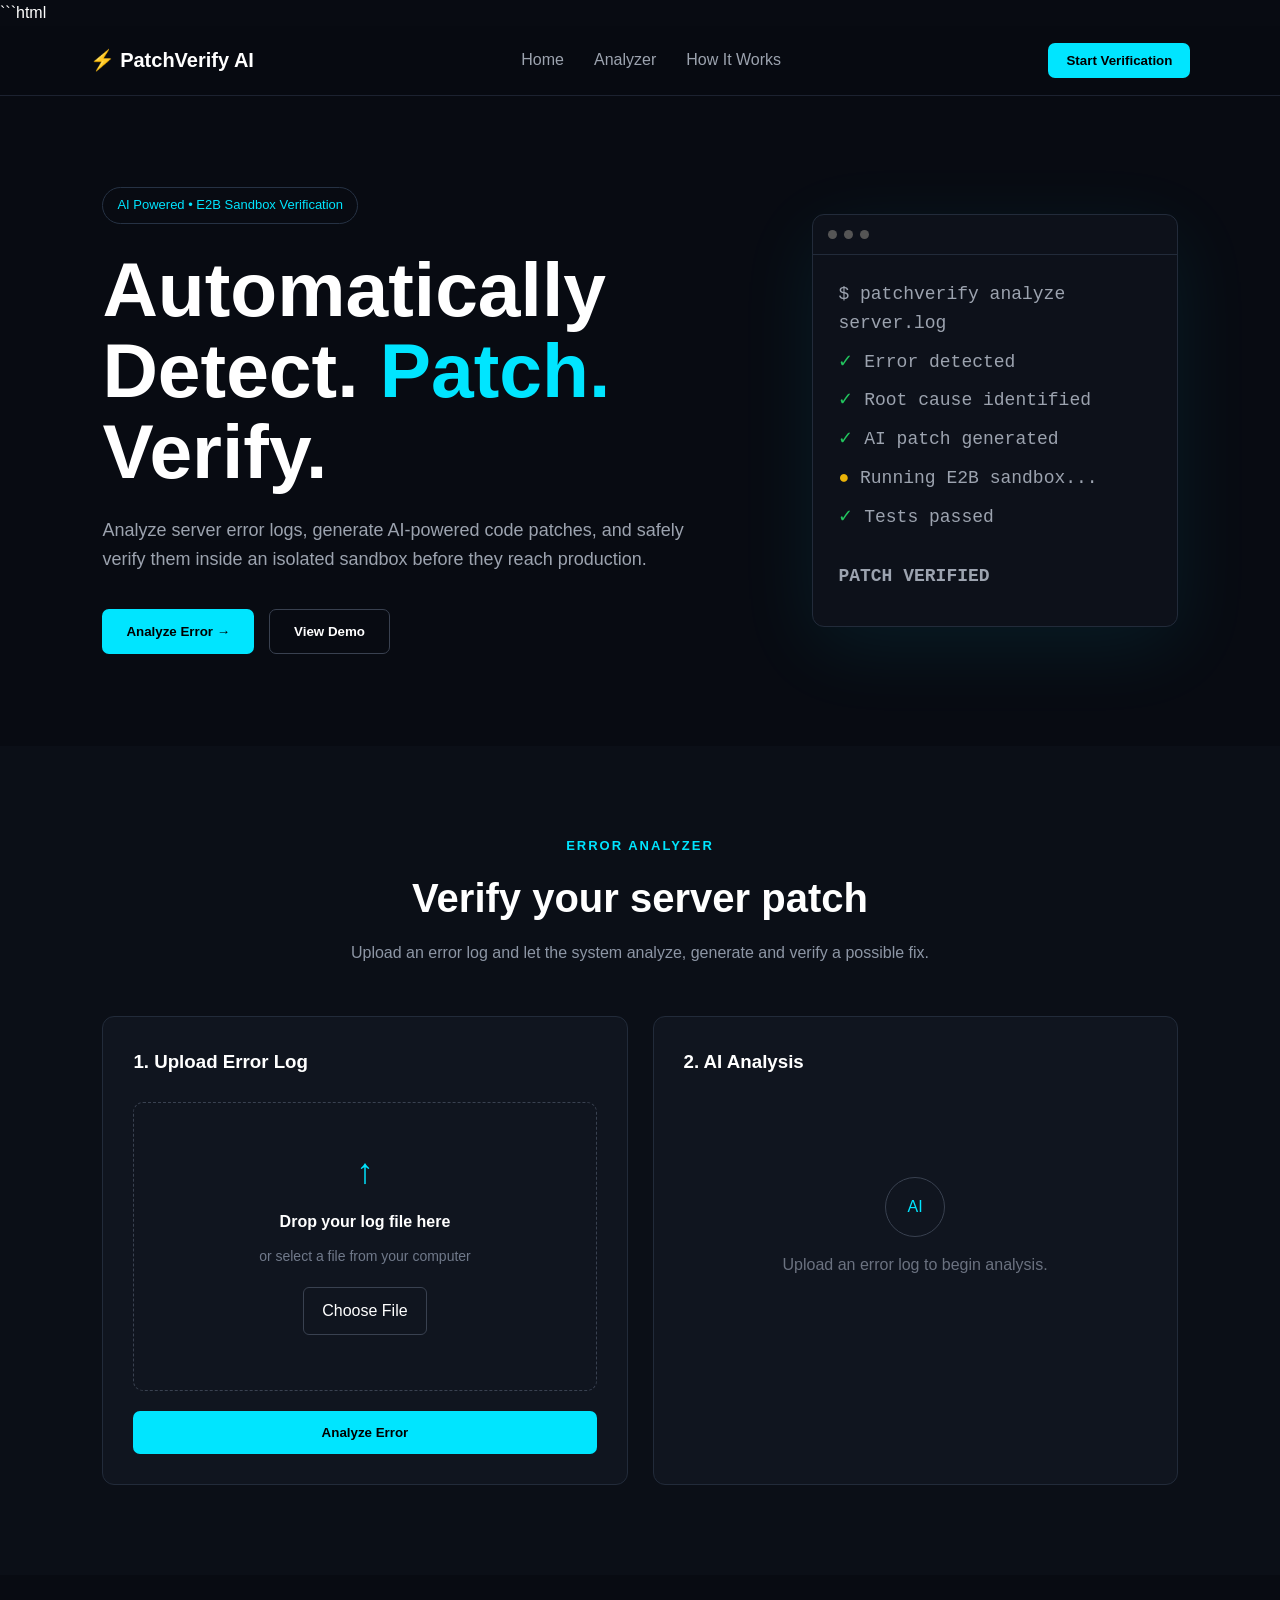
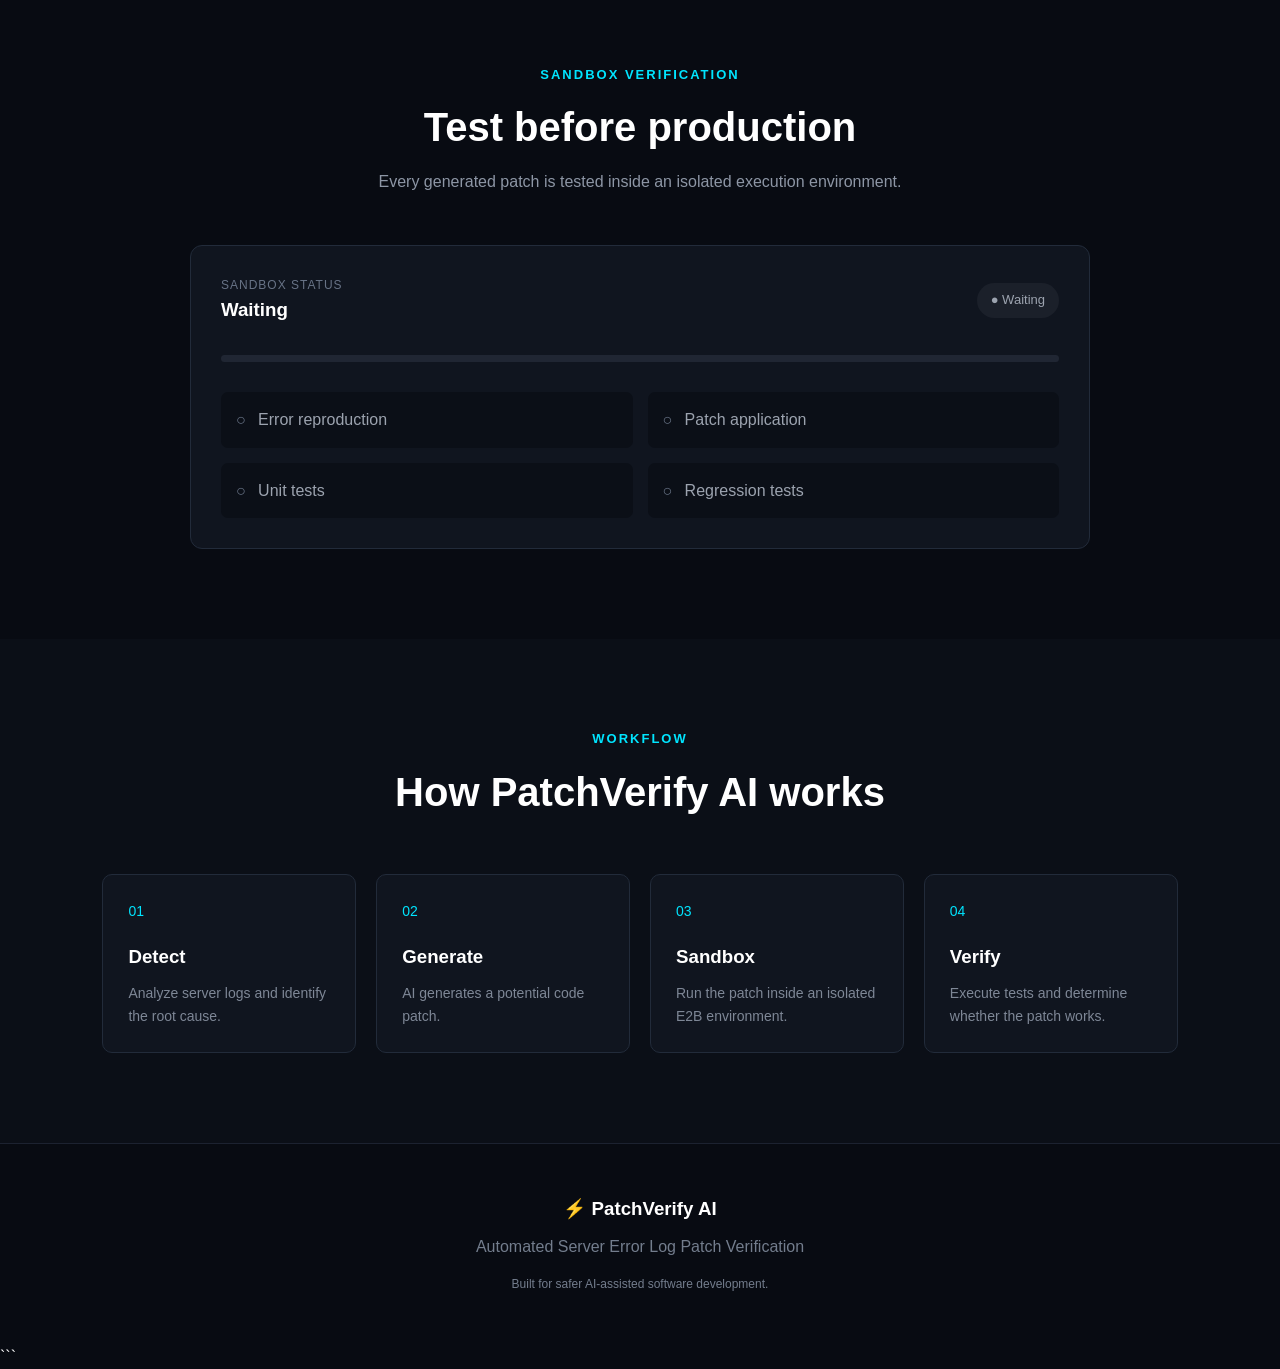
<file: index.html>
```html
<!DOCTYPE html>
<html lang="en">
<head>
    <meta charset="UTF-8">
    <meta name="viewport" content="width=device-width, initial-scale=1.0">

    <title>PatchVerify AI</title>

    <link rel="stylesheet" href="style.css">
</head>

<body>

    <!-- Navigation -->
    <nav class="navbar">

        <div class="logo">
            <span>⚡</span> PatchVerify AI
        </div>

        <div class="nav-links">
            <a href="#home">Home</a>
            <a href="#analyzer">Analyzer</a>
            <a href="#how">How It Works</a>
        </div>

        <button class="nav-button" onclick="scrollToAnalyzer()">
            Start Verification
        </button>

    </nav>


    <!-- Hero -->
    <section id="home" class="hero">

        <div class="hero-content">

            <div class="badge">
                AI Powered • E2B Sandbox Verification
            </div>

            <h1>
                Automatically Detect.
                <span>Patch.</span>
                Verify.
            </h1>

            <p>
                Analyze server error logs, generate AI-powered code patches,
                and safely verify them inside an isolated sandbox before
                they reach production.
            </p>

            <div class="hero-buttons">

                <button onclick="scrollToAnalyzer()" class="primary-button">
                    Analyze Error →
                </button>

                <button onclick="showDemo()" class="secondary-button">
                    View Demo
                </button>

            </div>

        </div>

        <div class="hero-card">

            <div class="terminal-header">
                <span></span>
                <span></span>
                <span></span>
            </div>

            <div class="terminal">

                <p class="terminal-gray">$ patchverify analyze server.log</p>

                <p>
                    <span class="green">✓</span>
                    Error detected
                </p>

                <p>
                    <span class="green">✓</span>
                    Root cause identified
                </p>

                <p>
                    <span class="green">✓</span>
                    AI patch generated
                </p>

                <p>
                    <span class="yellow">●</span>
                    Running E2B sandbox...
                </p>

                <p>
                    <span class="green">✓</span>
                    Tests passed
                </p>

                <br>

                <p class="success">
                    PATCH VERIFIED
                </p>

            </div>

        </div>

    </section>


    <!-- Analyzer -->
    <section id="analyzer" class="analyzer">

        <div class="section-title">

            <p class="small-title">ERROR ANALYZER</p>

            <h2>
                Verify your server patch
            </h2>

            <p>
                Upload an error log and let the system analyze,
                generate and verify a possible fix.
            </p>

        </div>


        <div class="analyzer-container">

            <!-- Upload -->
            <div class="upload-card">

                <h3>1. Upload Error Log</h3>

                <div id="dropZone" class="drop-zone">

                    <div class="upload-icon">
                        ↑
                    </div>

                    <h4>Drop your log file here</h4>

                    <p>or select a file from your computer</p>

                    <input
                        type="file"
                        id="fileInput"
                        accept=".txt,.log"
                    >

                    <label for="fileInput" class="file-button">
                        Choose File
                    </label>

                    <p id="fileName"></p>

                </div>

                <button
                    class="analyze-button"
                    onclick="analyzeError()">

                    Analyze Error

                </button>

            </div>


            <!-- Analysis -->
            <div class="analysis-card">

                <h3>2. AI Analysis</h3>

                <div id="analysisResult" class="empty-result">

                    <div class="empty-icon">
                        AI
                    </div>

                    <p>
                        Upload an error log to begin analysis.
                    </p>

                </div>

            </div>

        </div>

    </section>


    <!-- Verification -->
    <section class="verification">

        <div class="section-title">

            <p class="small-title">SANDBOX VERIFICATION</p>

            <h2>
                Test before production
            </h2>

            <p>
                Every generated patch is tested inside an isolated
                execution environment.
            </p>

        </div>


        <div class="verification-box">

            <div class="status-row">

                <div>
                    <p class="label">SANDBOX STATUS</p>

                    <h3 id="sandboxStatus">
                        Waiting
                    </h3>
                </div>

                <div id="statusBadge" class="status waiting">
                    ● Waiting
                </div>

            </div>


            <div class="progress-container">

                <div id="progressBar" class="progress-bar"></div>

            </div>


            <div class="tests">

                <div class="test">
                    <span id="test1">○</span>
                    Error reproduction
                </div>

                <div class="test">
                    <span id="test2">○</span>
                    Patch application
                </div>

                <div class="test">
                    <span id="test3">○</span>
                    Unit tests
                </div>

                <div class="test">
                    <span id="test4">○</span>
                    Regression tests
                </div>

            </div>


            <div id="finalResult" class="final-result">

                <div class="result-icon">
                    ✓
                </div>

                <div>

                    <h3>Patch Verified</h3>

                    <p>
                        All verification tests passed successfully.
                    </p>

                </div>

            </div>

        </div>

    </section>


    <!-- How it works -->
    <section id="how" class="how">

        <div class="section-title">

            <p class="small-title">WORKFLOW</p>

            <h2>
                How PatchVerify AI works
            </h2>

        </div>


        <div class="steps">

            <div class="step">

                <div>01</div>

                <h3>Detect</h3>

                <p>
                    Analyze server logs and identify the root cause.
                </p>

            </div>

            <div class="step">

                <div>02</div>

                <h3>Generate</h3>

                <p>
                    AI generates a potential code patch.
                </p>

            </div>

            <div class="step">

                <div>03</div>

                <h3>Sandbox</h3>

                <p>
                    Run the patch inside an isolated E2B environment.
                </p>

            </div>

            <div class="step">

                <div>04</div>

                <h3>Verify</h3>

                <p>
                    Execute tests and determine whether the patch works.
                </p>

            </div>

        </div>

    </section>


    <!-- Footer -->
    <footer>

        <h3>⚡ PatchVerify AI</h3>

        <p>
            Automated Server Error Log Patch Verification
        </p>

        <p class="copyright">
            Built for safer AI-assisted software development.
        </p>

    </footer>


    <script src="script.js"></script>

</body>
</html>
```
</file>
<file: style.css>
* {
    margin: 0;
    padding: 0;
    box-sizing: border-box;
}

html {
    scroll-behavior: smooth;
}

body {
    font-family: Arial, sans-serif;
    background: #080b12;
    color: #ffffff;
    line-height: 1.6;
}


/* NAVBAR */

.navbar {
    height: 70px;
    display: flex;
    align-items: center;
    justify-content: space-between;

    padding: 0 7%;

    border-bottom: 1px solid #1c2230;

    background: rgba(8, 11, 18, 0.95);

    position: sticky;
    top: 0;
    z-index: 100;
}

.logo {
    font-size: 20px;
    font-weight: bold;
}

.logo span {
    color: #00e5ff;
}

.nav-links {
    display: flex;
    gap: 30px;
}

.nav-links a {
    color: #9ca3af;
    text-decoration: none;
}

.nav-links a:hover {
    color: white;
}

.nav-button {
    background: #00e5ff;
    border: none;
    padding: 10px 18px;
    border-radius: 7px;
    cursor: pointer;
    font-weight: bold;
}


/* HERO */

.hero {
    min-height: 650px;

    display: flex;
    align-items: center;
    justify-content: space-between;

    padding: 90px 8%;

    gap: 60px;
}

.hero-content {
    max-width: 650px;
}

.badge {
    display: inline-block;

    padding: 7px 14px;

    border: 1px solid #263244;
    border-radius: 20px;

    color: #00e5ff;

    font-size: 13px;

    margin-bottom: 25px;
}

.hero h1 {
    font-size: clamp(45px, 6vw, 78px);
    line-height: 1.05;
    margin-bottom: 25px;
}

.hero h1 span {
    color: #00e5ff;
}

.hero p {
    color: #9ca3af;
    font-size: 18px;
    max-width: 600px;
}

.hero-buttons {
    display: flex;
    gap: 15px;
    margin-top: 35px;
}

.primary-button,
.secondary-button {
    padding: 14px 24px;
    border-radius: 7px;
    cursor: pointer;
    font-weight: bold;
}

.primary-button {
    background: #00e5ff;
    border: none;
}

.secondary-button {
    background: transparent;
    border: 1px solid #394150;
    color: white;
}


/* TERMINAL */

.hero-card {
    width: 430px;

    background: #0d111a;

    border: 1px solid #222b3a;

    border-radius: 12px;

    overflow: hidden;

    box-shadow: 0 20px 80px rgba(0, 229, 255, 0.08);
}

.terminal-header {
    height: 40px;

    display: flex;
    align-items: center;

    gap: 7px;

    padding: 0 15px;

    border-bottom: 1px solid #222b3a;
}

.terminal-header span {
    width: 9px;
    height: 9px;
    border-radius: 50%;
    background: #555;
}

.terminal {
    padding: 25px;

    font-family: monospace;

    color: #d1d5db;
}

.terminal p {
    margin-bottom: 10px;
}

.terminal-gray {
    color: #687386;
}

.green {
    color: #22c55e;
}

.yellow {
    color: #eab308;
}

.success {
    color: #22c55e;
    font-weight: bold;
}


/* SECTION */

section {
    padding: 90px 8%;
}

.section-title {
    text-align: center;
    max-width: 700px;
    margin: auto;
}

.small-title {
    color: #00e5ff;
    font-size: 13px;
    font-weight: bold;
    letter-spacing: 2px;
}

.section-title h2 {
    font-size: 40px;
    margin: 10px 0;
}

.section-title > p:last-child {
    color: #8d96a5;
}


/* ANALYZER */

.analyzer {
    background: #0b0f17;
}

.analyzer-container {
    max-width: 1100px;

    margin: 50px auto 0;

    display: grid;

    grid-template-columns: 1fr 1fr;

    gap: 25px;
}

.upload-card,
.analysis-card {
    background: #10151f;

    border: 1px solid #222b3a;

    border-radius: 12px;

    padding: 30px;
}

.upload-card h3,
.analysis-card h3 {
    margin-bottom: 25px;
}

.drop-zone {
    border: 1px dashed #394150;

    border-radius: 10px;

    padding: 40px 20px;

    text-align: center;
}

.upload-icon {
    font-size: 35px;
    color: #00e5ff;
}

.drop-zone h4 {
    margin: 10px 0;
}

.drop-zone p {
    color: #70798a;
    font-size: 14px;
}

#fileInput {
    display: none;
}

.file-button {
    display: inline-block;

    margin-top: 20px;

    padding: 10px 18px;

    border: 1px solid #394150;

    border-radius: 6px;

    cursor: pointer;
}

#fileName {
    color: #00e5ff !important;
    margin-top: 15px;
}

.analyze-button {
    width: 100%;

    margin-top: 20px;

    padding: 14px;

    background: #00e5ff;

    border: none;

    border-radius: 7px;

    font-weight: bold;

    cursor: pointer;
}

.empty-result {
    min-height: 250px;

    display: flex;

    align-items: center;
    justify-content: center;

    flex-direction: column;

    text-align: center;

    color: #6b7280;
}

.empty-icon {
    width: 60px;
    height: 60px;

    display: flex;

    align-items: center;
    justify-content: center;

    border: 1px solid #394150;

    border-radius: 50%;

    margin-bottom: 15px;

    color: #00e5ff;
}

.analysis-data {
    background: #0b0f17;

    padding: 20px;

    border-radius: 8px;
}

.analysis-data p {
    margin-bottom: 10px;
}

.analysis-data span {
    color: #00e5ff;
}


/* VERIFICATION */

.verification-box {
    max-width: 900px;

    margin: 50px auto 0;

    padding: 30px;

    background: #10151f;

    border: 1px solid #222b3a;

    border-radius: 12px;
}

.status-row {
    display: flex;

    justify-content: space-between;

    align-items: center;
}

.label {
    color: #687386;

    font-size: 12px;

    letter-spacing: 1px;
}

.status {
    padding: 7px 14px;

    border-radius: 20px;

    font-size: 13px;
}

.waiting {
    color: #9ca3af;

    background: #1b202a;
}

.running {
    color: #eab308;

    background: #2b2612;
}

.verified {
    color: #22c55e;

    background: #122b1c;
}

.progress-container {
    height: 7px;

    background: #202633;

    border-radius: 10px;

    margin: 30px 0;

    overflow: hidden;
}

.progress-bar {
    height: 100%;

    width: 0%;

    background: #00e5ff;

    transition: width 0.6s;
}

.tests {
    display: grid;

    grid-template-columns: 1fr 1fr;

    gap: 15px;
}

.test {
    padding: 15px;

    background: #0b0f17;

    border-radius: 7px;

    color: #9ca3af;
}

.test span {
    color: #687386;
    margin-right: 8px;
}

.final-result {
    display: none;

    align-items: center;

    gap: 20px;

    margin-top: 25px;

    padding: 20px;

    background: #102419;

    border: 1px solid #1d5b35;

    border-radius: 8px;
}

.result-icon {
    width: 45px;
    height: 45px;

    display: flex;

    align-items: center;
    justify-content: center;

    border-radius: 50%;

    background: #22c55e;

    color: #000;

    font-weight: bold;
}


/* HOW IT WORKS */

.how {
    background: #0b0f17;
}

.steps {
    max-width: 1100px;

    margin: 50px auto 0;

    display: grid;

    grid-template-columns: repeat(4, 1fr);

    gap: 20px;
}

.step {
    padding: 25px;

    background: #10151f;

    border: 1px solid #222b3a;

    border-radius: 10px;
}

.step > div {
    color: #00e5ff;

    font-size: 14px;

    margin-bottom: 20px;
}

.step h3 {
    margin-bottom: 10px;
}

.step p {
    color: #7e8796;

    font-size: 14px;
}


/* FOOTER */

footer {
    text-align: center;

    padding: 50px 20px;

    border-top: 1px solid #1c2230;
}

footer h3 {
    margin-bottom: 10px;
}

footer p {
    color: #737d8d;
}

.copyright {
    margin-top: 15px;

    font-size: 12px;
}


/* RESPONSIVE */

@media (max-width: 850px) {

    .nav-links {
        display: none;
    }

    .hero {
        flex-direction: column;

        text-align: center;
    }

    .hero-buttons {
        justify-content: center;
    }

    .hero-card {
        width: 100%;
    }

    .analyzer-container {
        grid-template-columns: 1fr;
    }

    .steps {
        grid-template-columns: 1fr 1fr;
    }
}

@media (max-width: 500px) {

    .steps {
        grid-template-columns: 1fr;
    }

    .tests {
        grid-template-columns: 1fr;
    }

    .navbar {
        padding: 0 20px;
    }

    .nav-button {
        display: none;
    }
}
</file>
